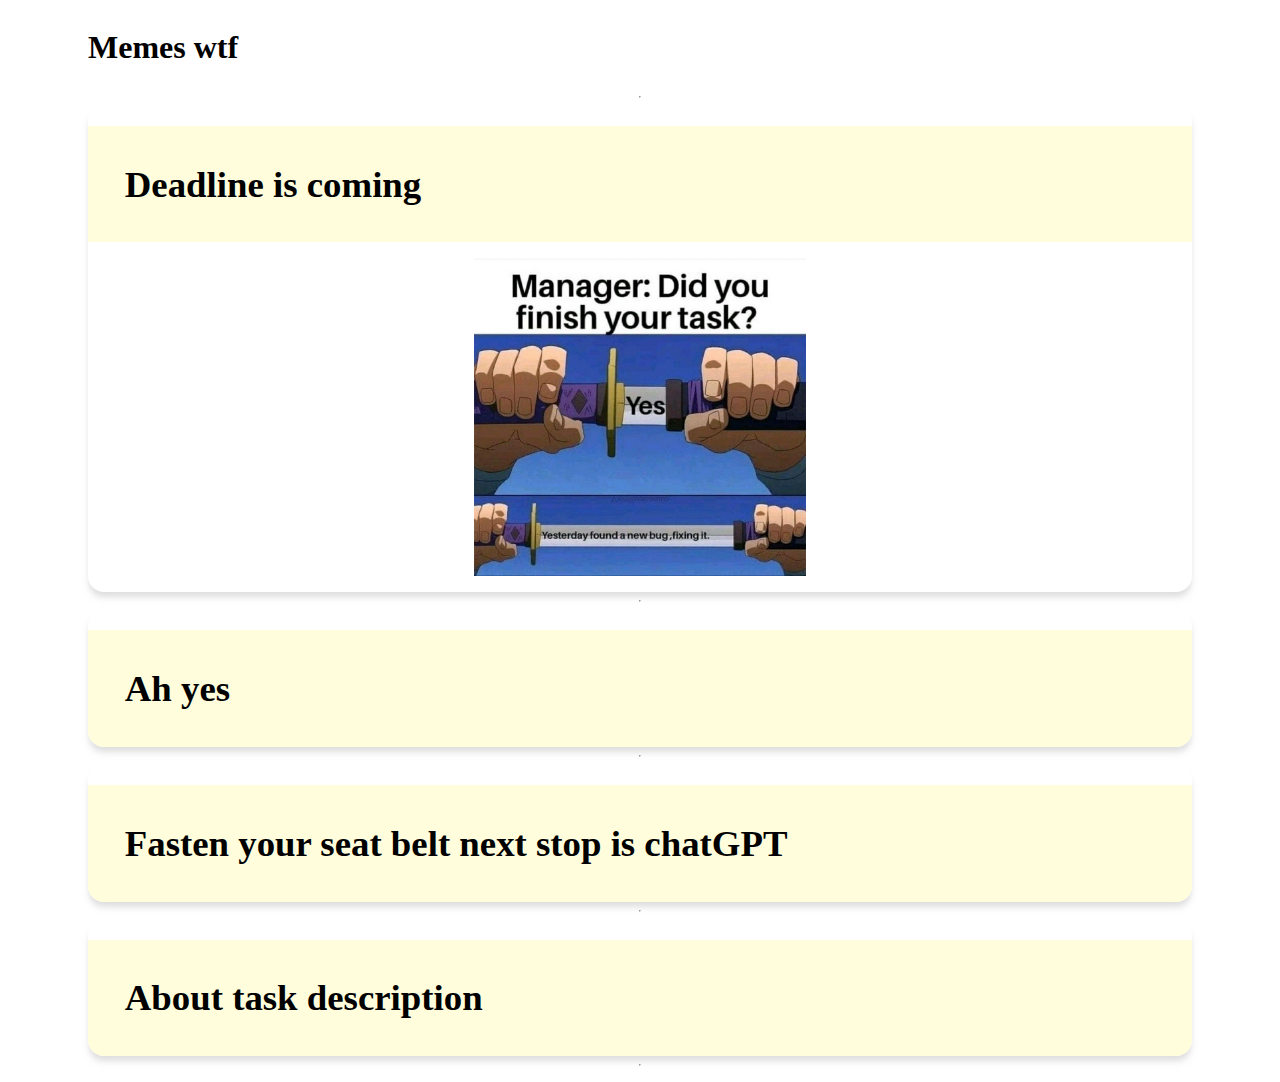
<file: cssBayan/index.html>
<!DOCTYPE html>
<html lang="en">

<head>
    <meta charset="UTF-8">
    <meta http-equiv="X-UA-Compatible" content="IE=edge">
    <meta name="viewport" content="width=device-width, initial-scale=1.0">
    <title>Bayan</title>
    <link rel="stylesheet" href="./style.css">
</head>

<body>
    <div class="bayan-container">
        <h1 class="bayan-container-head">Memes wtf</h1>
        <hr class="bayan-container__line">

        <div class="bayan-container-element">
            <input type="radio" id="meme-1" class="bayan-container-element__checkbox" name="meme" checked>
            <label for="meme-1" class="bayan-container-element__label">Deadline is coming
                <span class="bayan-container-element__status">+</span>
            </label>
            <img src="./meme1.png" alt="meme-image" class="bayan-container-element__meme">
        </div>

        <hr class="bayan-container__line">

        <div class="bayan-container-element">
            <input type="radio" id="meme-2" class="bayan-container-element__checkbox" name="meme">
            <label for="meme-2" class="bayan-container-element__label">Ah yes
                <span class="bayan-container-element__status">+</span>
            </label>
            <img src="./meme2.png" alt="meme-image" class="bayan-container-element__meme">
        </div>

        <hr class="bayan-container__line">

        <div class="bayan-container-element">
            <input type="radio" id="meme-3" class="bayan-container-element__checkbox" name="meme">
            <label for="meme-3" class="bayan-container-element__label">Fasten your seat belt next stop is chatGPT
                <span class="bayan-container-element__status">+</span>
            </label>
            <img src="./meme3.png" alt="meme-image" class="bayan-container-element__meme">
        </div>

        <hr class="bayan-container__line">

        <div class="bayan-container-element">
            <input type="radio" id="meme-4" class="bayan-container-element__checkbox" name="meme">
            <label for="meme-4" class="bayan-container-element__label">About task description
                <span class="bayan-container-element__status">+</span>
            </label>
            <img src="./meme4.png" alt="meme-image" class="bayan-container-element__meme">
        </div>

        <hr class="bayan-container__line">

    </div>
</body>

</html>
</file>
<file: cssBayan/style.css>
.bayan-container-element__checkbox {
    opacity: 0;
}

.bayan-container {
    padding: 0 5em;
    display: flex;
    flex-direction: column;
    justify-content: center;
}

.bayan-container-element {

    border-radius: 1em;
    overflow: hidden;
    box-shadow: 0 0.4em 0.4em -0.1em rgba(190, 190, 190, 0.5);
}

.bayan-container-element__label {
    display: flex;
    justify-content: space-between;
    padding: 1em;
    font-weight: bold;
    cursor: pointer;
    background-color: rgb(255, 253, 219);
}

.bayan-container-element__meme {
    display: block;
    max-height: 0;
    transition: all 0.5s;
    padding: 0 1em;
    margin: auto;
    width: 30%;
    height: auto;
    cursor: pointer;
}

input:checked~.bayan-container-element__meme {
    max-height: 100vh;
    padding: 1em;
}


.bayan-container-element__status {
    opacity: 0;
}

.bayan-container-element__checkbox:checked+.bayan-container-element__label .bayan-container-element__status {
    transition: all 0.3s;
    transform: rotate(45deg);
}

.bayan-container-element:active {
    transition: 10s;
    background-color: red;
}

@media(hover: hover) {
    .bayan-container-element:hover.bayan-container-element__meme {
        max-height: 100vh;
        padding: 1em;
    }

    .bayan-container:hover .bayan-container-element__status {
        opacity: 1;
    }

    .bayan-container-element:hover .bayan-container-element__meme {
        max-height: 100vh;
        padding: 1em;
    }

    .bayan-container-element:hover .bayan-container-element__status {
        transition: all 0.3s;
        transform: rotate(45deg);
    }
}

@media (max-width: 320px) {

    .bayan-container-element__label {
        font-size: 1.2em;
    }
}

@media (max-width: 820px)and (min-width: 321px) {

    .bayan-container-element__label {
        font-size: 1.8em;
    }
}

@media (max-width: 1921px)and (min-width: 820px) {

    .bayan-container-element__label {
        font-size: 2.3em;
    }
}
</file>
